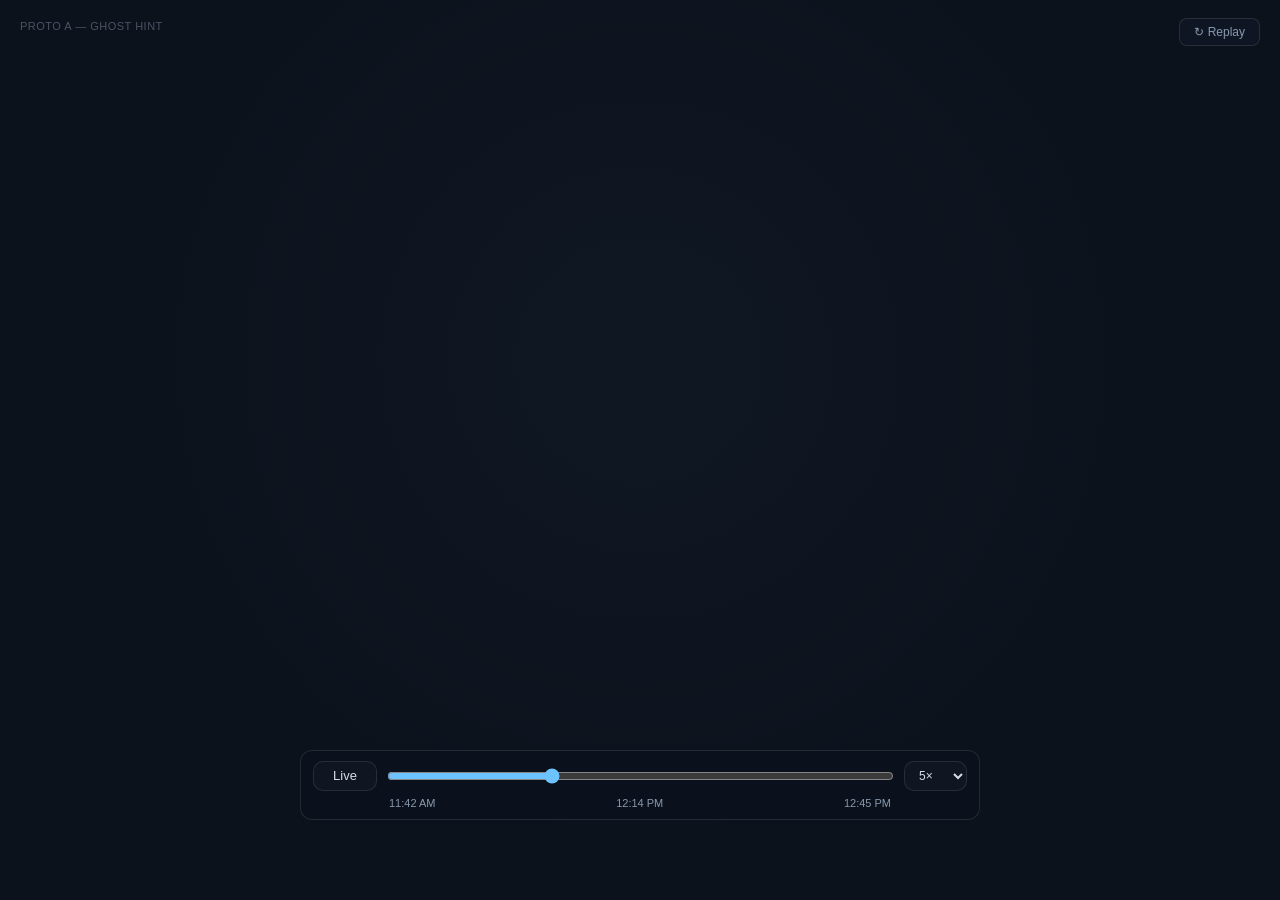
<file: dashboard/proto_ghost_hint.html>
<!DOCTYPE html>
<html lang="en">
<head>
  <meta charset="UTF-8">
  <meta name="viewport" content="width=device-width, initial-scale=1.0, user-scalable=no">
  <title>Proto A — Ghost Hint Overlay</title>
  <style>
    :root {
      --bg: #0c121c;
      --glass-bg: rgba(12, 18, 28, 0.86);
      --border: rgba(255,255,255,0.10);
      --accent: #6cc3ff;
      --accent-glow: rgba(108,195,255,0.35);
      --muted: rgba(147,164,186,0.92);
      --btn-bg: rgba(17,24,38,0.80);
    }

    *, *::before, *::after { box-sizing: border-box; margin: 0; padding: 0; }

    body {
      font-family: -apple-system, BlinkMacSystemFont, "SF Pro Text", "Helvetica Neue", sans-serif;
      background: var(--bg);
      background-image: radial-gradient(circle at 50% 40%, rgba(108,195,255,0.03) 0%, transparent 60%);
      height: 100vh;
      display: flex;
      flex-direction: column;
      justify-content: flex-end;
      align-items: center;
      padding-bottom: 80px;
      overflow: hidden;
      -webkit-user-select: none;
      user-select: none;
    }

    /* ─── Playback Bar (matches dashboard) ─── */
    .playback-bar {
      position: relative;
      display: flex;
      flex-direction: column;
      gap: 6px;
      padding: 10px 12px;
      border-radius: 12px;
      border: 1px solid var(--border);
      background: var(--glass-bg);
      backdrop-filter: blur(10px);
      -webkit-backdrop-filter: blur(10px);
      width: 680px;
      max-width: calc(100% - 28px);
      touch-action: none;
    }

    .row1 {
      display: flex;
      align-items: center;
      gap: 10px;
    }

    .btn-play {
      height: 30px;
      min-width: 64px;
      padding: 0 12px;
      border-radius: 10px;
      border: 1px solid var(--border);
      background: var(--btn-bg);
      color: rgba(232,238,247,0.92);
      font-size: 13px;
      cursor: pointer;
      line-height: 28px;
    }
    .btn-play:hover { border-color: rgba(255,255,255,0.16); }

    .scrub {
      flex: 1;
      min-width: 120px;
      accent-color: var(--accent);
    }

    .speed select {
      height: 30px;
      border-radius: 10px;
      border: 1px solid var(--border);
      background: var(--btn-bg);
      color: rgba(232,238,247,0.92);
      padding: 0 10px;
      font-size: 12px;
    }

    .row2 {
      display: flex;
      justify-content: space-between;
      color: var(--muted);
      font-size: 11px;
      font-variant-numeric: tabular-nums;
      padding: 0 76px;
    }

    /* ─── Ghost Hint ─── */
    .ghost-hint {
      position: absolute;
      top: -34px;
      left: 50%;
      transform: translateX(-50%);

      /* Pill shape */
      width: 104px;
      height: 26px;
      border-radius: 13px;

      /* Glass material — barely there */
      background: rgba(12, 18, 28, 0.55);
      border: 1px solid rgba(255,255,255,0.04);
      backdrop-filter: blur(6px);
      -webkit-backdrop-filter: blur(6px);

      display: flex;
      align-items: center;
      justify-content: center;
      pointer-events: none;

      /* Lifecycle: fade in, hold, fade out */
      opacity: 0;
      animation: hint-lifecycle 5.6s ease forwards;
    }

    .ghost-hint.dismissed {
      animation: none !important;
      opacity: 0 !important;
      transition: opacity 0.25s ease;
    }

    /* Track line inside the pill */
    .g-track {
      width: 68px;
      height: 1.5px;
      border-radius: 1px;
      background: rgba(255,255,255,0.07);
      position: relative;
    }

    /* ── FINE POINTER (trackpad / mouse): two dots ── */
    .g-pair {
      position: absolute;
      top: 50%;
      left: 50%;
      transform: translate(-50%, -50%);
      display: flex;
      gap: 5px;
      animation: sweep-fine 4.8s cubic-bezier(.22,.61,.36,1) 0.4s both;
    }
    .g-pair .dot {
      width: 5px;
      height: 5px;
      border-radius: 50%;
      background: var(--accent);
      opacity: 0.9;
      box-shadow: 0 0 6px var(--accent-glow);
    }

    /* ── COARSE POINTER (touch): single dot with press ── */
    .g-finger {
      position: absolute;
      top: 50%;
      left: 50%;
      width: 8px;
      height: 8px;
      border-radius: 50%;
      background: var(--accent);
      opacity: 0.85;
      box-shadow: 0 0 8px var(--accent-glow);
      transform: translate(-50%, -50%) scale(1);
      display: none;
      animation: sweep-touch 4.8s cubic-bezier(.22,.61,.36,1) 0.4s both;
    }

    /* Pointer discrimination */
    @media (pointer: coarse) {
      .g-pair   { display: none !important; }
      .g-finger { display: block !important; }
    }
    @media (pointer: fine) {
      .g-pair   { display: flex !important; }
      .g-finger { display: none !important; }
    }

    /* ─── Keyframes ─── */

    /* Container lifecycle: float in ↑, hold, float out ↑ */
    @keyframes hint-lifecycle {
      0%   { opacity: 0; transform: translateX(-50%) translateY(5px); }
      7%   { opacity: 1; transform: translateX(-50%) translateY(0); }
      86%  { opacity: 1; transform: translateX(-50%) translateY(0); }
      100% { opacity: 0; transform: translateX(-50%) translateY(-3px); }
    }

    /*
     * Fine-pointer sweep — damped oscillation.
     * Models a flick right, decel, return, flick left, decel, return,
     * then a smaller second pass for the "momentum" feel.
     */
    @keyframes sweep-fine {
      0%   { transform: translate(-50%,-50%) translateX(0); }
      /* — first flick right — */
      10%  { transform: translate(-50%,-50%) translateX(24px); }
      16%  { transform: translate(-50%,-50%) translateX(20px); }
      26%  { transform: translate(-50%,-50%) translateX(0); }
      28%  { transform: translate(-50%,-50%) translateX(-2px); }   /* tiny overshoot */
      30%  { transform: translate(-50%,-50%) translateX(0); }
      /* — flick left — */
      40%  { transform: translate(-50%,-50%) translateX(-24px); }
      46%  { transform: translate(-50%,-50%) translateX(-20px); }
      56%  { transform: translate(-50%,-50%) translateX(0); }
      58%  { transform: translate(-50%,-50%) translateX(2px); }
      60%  { transform: translate(-50%,-50%) translateX(0); }
      /* — second pass, smaller — */
      68%  { transform: translate(-50%,-50%) translateX(14px); }
      74%  { transform: translate(-50%,-50%) translateX(0); }
      80%  { transform: translate(-50%,-50%) translateX(-12px); }
      86%  { transform: translate(-50%,-50%) translateX(0); }
      100% { transform: translate(-50%,-50%) translateX(0); }
    }

    /*
     * Coarse-pointer sweep — same motion but the dot grows on "press"
     * and shrinks on "release" to communicate touch-drag.
     */
    @keyframes sweep-touch {
      0%   { transform: translate(-50%,-50%) scale(1) translateX(0); }
      /* press */
      4%   { transform: translate(-50%,-50%) scale(1.5) translateX(0); }
      /* drag right */
      12%  { transform: translate(-50%,-50%) scale(1.3) translateX(24px); }
      18%  { transform: translate(-50%,-50%) scale(1.3) translateX(20px); }
      /* release + settle */
      26%  { transform: translate(-50%,-50%) scale(1) translateX(0); }
      30%  { transform: translate(-50%,-50%) scale(1) translateX(0); }
      /* press again */
      34%  { transform: translate(-50%,-50%) scale(1.5) translateX(0); }
      /* drag left */
      42%  { transform: translate(-50%,-50%) scale(1.3) translateX(-24px); }
      48%  { transform: translate(-50%,-50%) scale(1.3) translateX(-20px); }
      /* release + settle */
      56%  { transform: translate(-50%,-50%) scale(1) translateX(0); }
      /* smaller second pass */
      62%  { transform: translate(-50%,-50%) scale(1.35) translateX(0); }
      68%  { transform: translate(-50%,-50%) scale(1.2) translateX(14px); }
      74%  { transform: translate(-50%,-50%) scale(1) translateX(0); }
      80%  { transform: translate(-50%,-50%) scale(1.35) translateX(-12px); }
      86%  { transform: translate(-50%,-50%) scale(1) translateX(0); }
      100% { transform: translate(-50%,-50%) scale(1) translateX(0); }
    }

    /* ─── Iteration helpers ─── */
    .proto-label {
      position: fixed;
      top: 20px;
      left: 20px;
      color: rgba(147,164,186,0.45);
      font-size: 11px;
      letter-spacing: 0.5px;
      text-transform: uppercase;
    }
    .replay-btn {
      position: fixed;
      top: 18px;
      right: 20px;
      background: var(--btn-bg);
      border: 1px solid var(--border);
      border-radius: 8px;
      color: var(--muted);
      padding: 6px 14px;
      font-size: 12px;
      cursor: pointer;
      font-family: inherit;
    }
    .replay-btn:hover { border-color: rgba(255,255,255,0.2); color: #fff; }
  </style>
</head>
<body>
  <span class="proto-label">Proto A — Ghost Hint</span>
  <button class="replay-btn" id="replayBtn">↻ Replay</button>

  <div class="playback-bar" id="bar">
    <!-- Ghost Hint (floats above) -->
    <div class="ghost-hint" id="ghostHint">
      <div class="g-track">
        <div class="g-pair"><span class="dot"></span><span class="dot"></span></div>
        <div class="g-finger"></div>
      </div>
    </div>

    <div class="row1">
      <button class="btn-play">Live</button>
      <input type="range" class="scrub" min="0" max="100" value="32" />
      <div class="speed">
        <select>
          <option>1×</option>
          <option selected>5×</option>
          <option>10×</option>
        </select>
      </div>
    </div>
    <div class="row2">
      <span>11:42 AM</span>
      <span>12:14 PM</span>
      <span>12:45 PM</span>
    </div>
  </div>

  <script>
    const hint = document.getElementById('ghostHint');
    const bar  = document.getElementById('bar');

    /* Dismiss on any interaction with the playback bar */
    function dismiss() {
      hint.classList.add('dismissed');
    }
    bar.addEventListener('pointerdown', dismiss, { once: true });
    bar.addEventListener('wheel', dismiss, { once: true });

    /* Replay animation (for design iteration — click button or tap empty background) */
    function replayHint() {
      hint.classList.remove('dismissed');
      /* Reset all animations by toggling display */
      hint.style.animation = 'none';
      hint.querySelectorAll('.g-pair, .g-finger').forEach(el => el.style.animation = 'none');
      void hint.offsetHeight;          // force reflow
      hint.style.animation = '';
      hint.querySelectorAll('.g-pair, .g-finger').forEach(el => el.style.animation = '');
      /* Re-arm dismiss listeners */
      bar.addEventListener('pointerdown', dismiss, { once: true });
      bar.addEventListener('wheel', dismiss, { once: true });
    }

    document.getElementById('replayBtn').addEventListener('click', replayHint);
    document.body.addEventListener('click', (e) => {
      if (!bar.contains(e.target) && e.target.id !== 'replayBtn') replayHint();
    });
  </script>
</body>
</html>
</file>
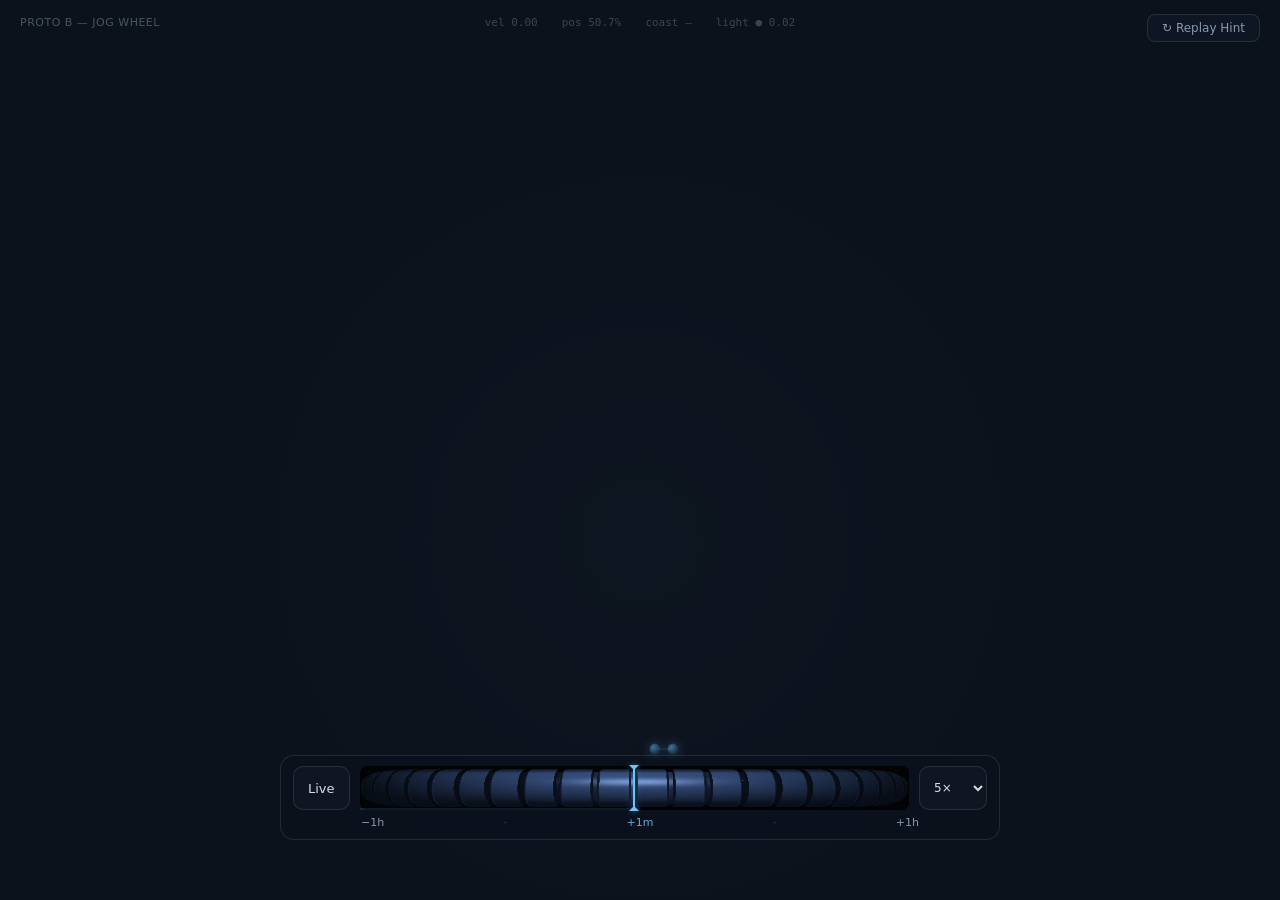
<file: dashboard/proto_jogwheel.html>
<!DOCTYPE html>
<html lang="en">
<head>
  <meta charset="UTF-8">
  <meta name="viewport" content="width=device-width, initial-scale=1.0, user-scalable=no">
  <title>Proto B — Jog Wheel Shuttle</title>
  <style>
    :root {
      --bg: #0c121c;
      --glass-bg: rgba(12, 18, 28, 0.86);
      --border: rgba(255,255,255,0.10);
      --accent: #6cc3ff;
      --accent-glow: rgba(108,195,255,0.35);
      --accent-dim: rgba(108,195,255,0.12);
      --muted: rgba(147,164,186,0.92);
      --btn-bg: rgba(17,24,38,0.80);
    }

    *, *::before, *::after { box-sizing: border-box; margin: 0; padding: 0; }

    body {
      font-family: -apple-system, BlinkMacSystemFont, "SF Pro Text", system-ui, sans-serif;
      background: var(--bg);
      background-image: radial-gradient(circle at 50% 60%, rgba(108,195,255,0.02) 0%, transparent 50%);
      height: 100vh;
      display: flex;
      flex-direction: column;
      justify-content: flex-end;
      align-items: center;
      padding-bottom: 60px;
      overflow: hidden;
      -webkit-user-select: none;
      user-select: none;
    }

    .playback-bar {
      display: flex;
      flex-direction: column;
      gap: 6px;
      padding: 10px 12px;
      border-radius: 14px;
      border: 1px solid var(--border);
      background: var(--glass-bg);
      backdrop-filter: blur(10px);
      -webkit-backdrop-filter: blur(10px);
      width: 720px;
      max-width: calc(100% - 24px);
      touch-action: none;
    }

    .row-main {
      display: flex;
      align-items: center;
      gap: 10px;
    }

    .btn-play {
      height: 44px;
      min-width: 56px;
      padding: 0 14px;
      border-radius: 10px;
      border: 1px solid var(--border);
      background: var(--btn-bg);
      color: rgba(232,238,247,0.92);
      font-size: 13px;
      cursor: pointer;
      flex-shrink: 0;
      font-family: inherit;
    }
    .btn-play:hover { border-color: rgba(255,255,255,0.18); }

    .speed-ctl select {
      height: 44px;
      border-radius: 10px;
      border: 1px solid var(--border);
      background: var(--btn-bg);
      color: rgba(232,238,247,0.92);
      padding: 0 10px;
      font-size: 12px;
      font-family: inherit;
    }

    /* ─── Jog Wheel ─── */
    .jog-wrap {
      flex: 1;
      min-width: 0;
      position: relative;
      height: 44px;
      overflow: visible;
      cursor: grab;
      touch-action: none;
    }
    .jog-wrap:active { cursor: grabbing; }

    /* Slot recess — the channel the barrel sits in */
    .jog-slot {
      position: absolute;
      inset: 0;
      border-radius: 8px;
      background: #020406;
      box-shadow: inset 0 1px 3px rgba(0,0,0,0.6), inset 0 -1px 2px rgba(0,0,0,0.3);
    }

    /* Barrel clip — inset to show slot edges */
    .jog-clip {
      position: absolute;
      left: 0; right: 0;
      top: 3px; bottom: 3px;
      overflow: hidden;
      clip-path: url(#barrelClip);
    }

    .jog-canvas {
      position: absolute;
      inset: 0;
      width: 100%;
      height: 100%;
    }

    /* Playhead */
    .jog-playhead {
      position: absolute;
      left: 50%; top: 0; bottom: 0;
      width: 2px;
      transform: translateX(-50%);
      background: var(--accent);
      box-shadow: 0 0 10px var(--accent-glow), 0 0 4px var(--accent-glow);
      z-index: 3;
      pointer-events: none;
    }
    .jog-playhead::before {
      content: '';
      position: absolute;
      top: -1px; left: 50%; transform: translateX(-50%);
      border-left: 5px solid transparent;
      border-right: 5px solid transparent;
      border-top: 5px solid var(--accent);
      filter: drop-shadow(0 0 3px var(--accent-glow));
    }
    .jog-playhead::after {
      content: '';
      position: absolute;
      bottom: -1px; left: 50%; transform: translateX(-50%);
      border-left: 5px solid transparent;
      border-right: 5px solid transparent;
      border-bottom: 5px solid var(--accent);
      filter: drop-shadow(0 0 3px var(--accent-glow));
    }

    .jog-progress {
      position: absolute;
      bottom: 0; left: 0; right: 0;
      height: 2px; z-index: 2;
      pointer-events: none;
    }
    .jog-progress-fill {
      height: 100%; width: 0%;
      background: var(--accent-dim);
      transition: width 0.06s linear;
    }

    .ghost-dots {
      position: absolute;
      top: -22px; left: 50%;
      transform: translateX(-50%);
      display: flex; gap: 8px;
      z-index: 10;
      pointer-events: none;
      opacity: 0;
    }
    .ghost-dot {
      width: 10px; height: 10px;
      border-radius: 50%;
      background: radial-gradient(circle at 35% 35%,
        rgba(108,195,255,0.55),
        rgba(108,195,255,0.20) 60%,
        rgba(108,195,255,0.05) 100%
      );
      box-shadow: 0 0 10px rgba(108,195,255,0.30);
      transition: transform 0.08s ease-out;
    }
    .ghost-dots::before {
      content: '';
      position: absolute;
      top: 50%; left: 50%;
      transform: translate(-50%, -50%);
      width: 14px; height: 1px;
      background: rgba(108,195,255,0.18);
      border-radius: 1px;
    }

    .row-time {
      display: flex;
      justify-content: space-between;
      align-items: center;
      color: var(--muted);
      font-size: 11px;
      font-variant-numeric: tabular-nums;
      padding: 0 68px;
      gap: 2px;
    }
    .row-time .sep { opacity: 0.35; }
    .row-time .now { color: var(--accent); opacity: 0.85; }

    .debug-bar {
      position: fixed;
      top: 16px; left: 50%; transform: translateX(-50%);
      display: flex; gap: 24px;
      font-family: "SF Mono", "Menlo", monospace;
      font-size: 11px;
      color: rgba(147,164,186,0.35);
      font-variant-numeric: tabular-nums;
    }
    .proto-label {
      position: fixed; top: 16px; left: 20px;
      color: rgba(147,164,186,0.45);
      font-size: 11px; letter-spacing: 0.5px; text-transform: uppercase;
    }
    .replay-btn {
      position: fixed; top: 14px; right: 20px;
      background: var(--btn-bg);
      border: 1px solid var(--border);
      border-radius: 8px;
      color: var(--muted);
      padding: 6px 14px; font-size: 12px;
      cursor: pointer; font-family: inherit;
    }
    .replay-btn:hover { border-color: rgba(255,255,255,0.2); color: #fff; }
  </style>
</head>
<body>
  <span class="proto-label">Proto B — Jog Wheel</span>
  <button class="replay-btn" id="replayBtn">↻ Replay Hint</button>

  <div class="debug-bar">
    <span>vel <span id="dbgVel">0.00</span></span>
    <span>pos <span id="dbgPos">50.0%</span></span>
    <span>coast <span id="dbgCoast">—</span></span>
    <span>light <span id="dbgLight">●</span></span>
  </div>

  <div class="playback-bar" id="bar">
    <div class="row-main">
      <button class="btn-play" id="btnPlay">Live</button>

      <div class="jog-wrap" id="jogWrap">
        <svg width="0" height="0" style="position:absolute">
          <defs>
            <clipPath id="barrelClip" clipPathUnits="objectBoundingBox">
              <path d="
                M 0.00, 0.50
                C 0.00, 0.12  0.04, 0.00  0.10, 0.00
                L 0.90, 0.00
                C 0.96, 0.00  1.00, 0.12  1.00, 0.50
                C 1.00, 0.88  0.96, 1.00  0.90, 1.00
                L 0.10, 1.00
                C 0.04, 1.00  0.00, 0.88  0.00, 0.50
                Z
              " />
            </clipPath>
          </defs>
        </svg>

        <div class="jog-slot"></div>
        <div class="jog-clip" id="jogClip">
          <canvas class="jog-canvas" id="jogCanvas"></canvas>
        </div>
        <div class="jog-playhead" id="jogPlayhead"></div>
        <div class="jog-progress"><div class="jog-progress-fill" id="jogProgress"></div></div>

        <div class="ghost-dots" id="ghostDots">
          <span class="ghost-dot"></span>
          <span class="ghost-dot"></span>
        </div>
      </div>

      <div class="speed-ctl">
        <select>
          <option>1×</option>
          <option selected>5×</option>
          <option>10×</option>
          <option>20×</option>
          <option>60×</option>
        </select>
      </div>
    </div>

    <div class="row-time">
      <span id="tLeft">11:00 AM</span>
      <span class="sep">·</span>
      <span id="tNow" class="now">12:00 PM</span>
      <span class="sep">·</span>
      <span id="tRight">1:00 PM</span>
    </div>
  </div>

  <script>
    /* ═══════════════════════════════════════════════════════════════════════════
     *  JOG WHEEL — painted layer by layer like a game artist would.
     *
     *  Layer 1: Barrel body — vertical gradient for cylinder curvature.
     *           Bright specular band near top, dark underside.
     *  Layer 2: Slot shadow — hard dark bands at top/bottom edges where
     *           the slot lip occludes light from reaching the barrel.
     *  Layer 3: Ridges — repeating vertical pattern. Each ridge has a
     *           bright edge (lit) and dark edge (shadow). Which side is
     *           which depends on light direction.
     *  Layer 4: Horizontal light position — barrel is brighter toward the
     *           light and darker away from it.
     *  Layer 5: Edge foreshortening — barrel curves away at left/right.
     *
     *  Mouse X position controls where the light is coming from.
     *  This shifts: specular band position, ridge shadow direction,
     *  and the horizontal brightness distribution.
     * ═══════════════════════════════════════════════════════════════════════════ */

    const jogWrap     = document.getElementById('jogWrap');
    const jogClip     = document.getElementById('jogClip');
    const jogCanvas   = document.getElementById('jogCanvas');
    const jogPlayhead = document.getElementById('jogPlayhead');
    const jogProgress = document.getElementById('jogProgress');
    const ghostDots   = document.getElementById('ghostDots');
    const dbgVel      = document.getElementById('dbgVel');
    const dbgPos      = document.getElementById('dbgPos');
    const dbgCoast    = document.getElementById('dbgCoast');
    const dbgLight    = document.getElementById('dbgLight');
    const tNow        = document.getElementById('tNow');
    const ctx         = jogCanvas.getContext('2d');

    const TIMELINE_MS    = 2 * 60 * 60 * 1000;
    const TIMELINE_START = new Date();
    TIMELINE_START.setHours(11, 0, 0, 0);

    const _pbFriction          = 0.997;
    const _pbWheelFriction     = 0.985;
    const _pbVelocityThreshold = 0.1;
    const _pbWheelImpulse      = 1.0;
    const _pbWheelDecay        = 0.8;

    const BARREL_ROTATIONS     = 10;
    const GROOVE_SPACING        = 0.14;   // tooth-to-tooth angular spacing

    /* Light X: -0.5 (left) to +0.5 (right). Updated by mouse. */
    let lightX = 0.08;

    let _pbVelocity = 0, _pbWheelAccum = 0, _pbIsWheelCoasting = false;
    let _pbLastPerf = 0, _pbScrubbing = false;
    let position = 0.5;
    let lastPtrX = 0, lastPtrTime = 0, dragVelocity = 0;
    let hintDismissed = false;

    function getBarrelAngle() {
      return -position * BARREL_ROTATIONS * 2 * Math.PI;
    }

    /* ═══════════════════════════════════════════════════════════════════════════
     *  TOROID MODEL with machined radial grooves + normal-mapped lighting.
     *
     *  Geometry:
     *    The barrel is a squat toroid (donut cross-section). For each pixel
     *    we compute the actual 3D surface point and normal.
     *
     *    Grooves reduce the toroid's minor radius at regular angular intervals,
     *    creating valleys between raised ridges. This means:
     *      - Ridge tops have full radius → they stick OUT at the top/bottom
     *        silhouette edges (like the ridges on a quarter).
     *      - Valleys are recessed → the silhouette dips inward there.
     *      - Groove walls have tilted normals → they catch/shadow the light
     *        consistently during rotation, making the motion readable.
     *
     *  Lighting:
     *    Point light positioned by mouse X. Per-pixel diffuse + specular
     *    from the actual surface normal (toroid curvature + groove perturbation).
     *    Slot occlusion darkens the top/bottom.
     * ═══════════════════════════════════════════════════════════════════════════ */

    /* Toroid dimensions — wide barrel, small cross-section */
    const MAJOR_R  = 6.0;   // barrel length (horizontal sweep radius)
    const MINOR_R  = 0.42;  // tube radius (cross-section, what you see vertically)
    const GROOVE_DEPTH = 0.06; // deep enough for visible tooth silhouette
    const NORMAL_STRENGTH = 1.4; // strong wall lighting without deep physical cut

    /* Sprocket tooth profile:
     *  Flat-topped trapezoidal teeth with angled walls and
     *  a narrow valley notch between them.
     *
     *  Period layout (u ∈ [0, 1]):
     *    [0.00, 0.38]  tooth top (flat, depth=0)      — 38%
     *    [0.38, 0.45]  left wall (angled descent)     —  7%
     *    [0.45, 0.55]  valley floor (flat, depth=1)   — 10%
     *    [0.55, 0.62]  right wall (angled ascent)     —  7%
     *    [0.62, 1.00]  tooth top (flat, depth=0)      — 38%
     *
     *  76% tooth, 10% valley, 14% walls.
     */
    function grooveProfile(u) {
      const wallW = 0.07;
      const ls = 0.38;
      const le = ls + wallW;     // 0.45
      const rs = 0.55;
      const re = rs + wallW;     // 0.62
      let depth, ddepth;

      if (u < ls) {
        depth = 0; ddepth = 0;
      } else if (u < le) {
        const t = (u - ls) / wallW;
        depth = t * t * (3 - 2 * t);
        ddepth = 6 * t * (1 - t) / wallW;
      } else if (u < rs) {
        depth = 1; ddepth = 0;
      } else if (u < re) {
        const t = (u - rs) / wallW;
        depth = 1 - t * t * (3 - 2 * t);
        ddepth = -6 * t * (1 - t) / wallW;
      } else {
        depth = 0; ddepth = 0;
      }

      return { depth, ddepth };
    }

    function renderBarrel() {
      const elW = jogClip.offsetWidth;
      const elH = jogClip.offsetHeight;
      if (elW < 10 || elH < 5) return;

      const dpr = window.devicePixelRatio || 1;
      const W = Math.round(elW * dpr);
      const H = Math.round(elH * dpr);

      if (jogCanvas.width !== W || jogCanvas.height !== H) {
        jogCanvas.width = W;
        jogCanvas.height = H;
        jogCanvas.style.width  = elW + 'px';
        jogCanvas.style.height = elH + 'px';
      }

      const imageData = ctx.createImageData(W, H);
      const data = imageData.data;
      const barrelAngle = getBarrelAngle();

      // Light direction
      const lx = lightX * 1.2;
      const ly = 0.55;
      const lz = 0.65;
      const lLen = Math.sqrt(lx*lx + ly*ly + lz*lz);
      const Lx = lx/lLen, Ly = ly/lLen, Lz = lz/lLen;

      const barrelHalfH = H * 0.5;
      const cy = H * 0.5;

      /* ── Toroidal projection ──
       *  On a toroid viewed from the front:
       *    screen_x = (R + r·cosφ)·sinθ
       *    screen_y = r·sinφ
       *
       *  So for a given screen position, the barrel angle θ depends on y:
       *    sinθ = screen_x / (R + r·cosφ)
       *
       *  At y=0 (center, cosφ=1): sinθ = x/(R+r)  → widest range
       *  At y=±r (top/bottom, cosφ=0): sinθ = x/R  → narrower range
       *
       *  This means ridge lines BOW OUTWARD at top and bottom,
       *  creating visible curvature that sells the 3D shape.
       */

      for (let y = 0; y < H; y++) {
        const yNormGlobal = (y - cy) / barrelHalfH;  // -1..1 across full barrel
        // Skip rows clearly outside barrel
        if (yNormGlobal < -1.15 || yNormGlobal > 1.15) {
          for (let x = 0; x < W; x++) {
            const idx = (y * W + x) * 4;
            data[idx] = 2; data[idx+1] = 4; data[idx+2] = 6; data[idx+3] = 255;
          }
          continue;
        }

        // Clamp yNorm to valid range for asin
        const yNC = Math.max(-0.999, Math.min(0.999, yNormGlobal));
        const phi = Math.asin(-yNC);
        const cosPhi = Math.cos(phi);
        const sinPhi = Math.sin(phi);

        // Effective horizontal radius at this row (toroid cross-section)
        // At center (cosPhi=1): R+r. At top/bottom (cosPhi=0): R.
        const hRadius = MAJOR_R + MINOR_R * cosPhi;
        // How this maps to screen width: sinθ = screenX / hRadius
        // At center row, sinT range ±1 maps to θ via hRadius = R+r
        // At top/bottom, same sinT range maps via hRadius = R (more angle per pixel)

        const yClip = y / (H - 1);
        const topOcc = yClip < 0.10 ? (1 - yClip / 0.10) * 0.65 : 0;
        const botOcc = yClip > 0.85 ? ((yClip - 0.85) / 0.15) * 0.50 : 0;
        const occlusion = 1 - topOcc - botOcc;

        for (let x = 0; x < W; x++) {
          // Map screen x to barrel angle θ at THIS row's effective radius
          const screenX = (x / (W - 1)) * 2 - 1;  // -1..1
          // Scale by center radius to get base sinθ
          const centerR = MAJOR_R + MINOR_R;
          const sinT = screenX;  // -1..1 across the visible barrel

          if (sinT < -0.998 || sinT > 0.998) continue;
          const cosT = Math.sqrt(1 - sinT * sinT);

          // The actual barrel angle shifts with y because of the toroid:
          // sinθ_actual = screenX * centerR / hRadius
          const sinT_actual = screenX * centerR / hRadius;
          // If this exceeds ±1, this pixel is past the barrel edge at this y
          if (sinT_actual < -1.0 || sinT_actual > 1.0) {
            const idx = (y * W + x) * 4;
            data[idx] = 2; data[idx+1] = 4; data[idx+2] = 6; data[idx+3] = 255;
            continue;
          }
          const cosT_actual = Math.sqrt(1 - sinT_actual * sinT_actual);

          // Groove phase at the ACTUAL toroidal angle
          const toroidAngle = Math.asin(sinT_actual) + barrelAngle;
          const rawPhase = ((toroidAngle / GROOVE_SPACING) % 1 + 1) % 1;
          const gp = grooveProfile(rawPhase);

          // Effective minor radius (ridge vs valley)
          const effR = MINOR_R - gp.depth * GROOVE_DEPTH;

          // Is this pixel within the barrel surface at this column?
          const colHalfH = effR / MINOR_R * barrelHalfH;
          const yNormLocal = (y - cy) / colHalfH;
          if (yNormLocal < -1.0 || yNormLocal > 1.0) {
            const idx = (y * W + x) * 4;
            data[idx] = 2; data[idx+1] = 4; data[idx+2] = 6; data[idx+3] = 255;
            continue;
          }

          // ── Normal computation using actual toroidal angle ──
          const tilt = gp.ddepth * GROOVE_DEPTH * NORMAL_STRENGTH / GROOVE_SPACING;

          let nx = sinT_actual * cosPhi - tilt * cosPhi * cosT_actual;
          let ny = sinPhi;
          let nz = cosT_actual * cosPhi + tilt * cosPhi * sinT_actual;

          const nLen = Math.sqrt(nx*nx + ny*ny + nz*nz) || 1;
          nx /= nLen; ny /= nLen; nz /= nLen;

          // ── Diffuse ──
          const NdL = nx*Lx + ny*Ly + nz*Lz;
          const diffuse = NdL > 0 ? NdL : 0;

          // ── Specular: Phong ^12 ──
          const rz = 2 * NdL * nz - Lz;
          const sp = rz > 0 ? rz : 0;
          const sp2 = sp * sp;
          const sp4 = sp2 * sp2;
          const sp8 = sp4 * sp4;
          const specular = sp8 * sp4;

          // ── Valley self-shadow ──
          // Compute tangential light component at this barrel position.
          // Tangent T = (cosθ, 0, -sinθ). L_tan = L·T = Lx·cosθ - Lz·sinθ.
          // If |L_tan| is large relative to groove opening, ridge walls block light.
          const L_tan = Lx * cosT_actual - Lz * sinT_actual;
          const valleyShadow = gp.depth * Math.min(1, Math.abs(L_tan) * 3.5) * 0.7;
          const aoValley = Math.max(0, 1 - gp.depth * 0.20 - valleyShadow);

          // ── Edge falloff ──
          const hFalloff = 0.18 + 0.82 * cosT * cosT;

          // ── Combine ──
          const ambient = 0.14;
          let brightness = (ambient + diffuse * 0.70) * occlusion * aoValley * hFalloff;
          if (brightness < 0) brightness = 0;

          let r = 6  + brightness * 58;
          let g = 10 + brightness * 82;
          let b = 18 + brightness * 128;

          const sv = specular * 0.45 * occlusion * hFalloff;
          r += sv * 150;
          g += sv * 170;
          b += sv * 200;

          if (r > 255) r = 255;
          if (g > 255) g = 255;
          if (b > 255) b = 255;

          const idx = (y * W + x) * 4;
          data[idx]     = r | 0;
          data[idx + 1] = g | 0;
          data[idx + 2] = b | 0;
          data[idx + 3] = 255;
        }
      }

      ctx.putImageData(imageData, 0, 0);
    }

    /* ═══ Ghost Hint — Synthetic Pointer Automation ═══
     *
     * The hint dispatches REAL PointerEvents through the same handlers a real
     * user triggers.  Lighting, barrel rotation, inertial coasting — everything
     * comes from the actual code paths, not manual animation.
     *
     * Sequence:
     *   1. Fade in ghost dots at barrel center
     *   2. pointerdown → drag right with ease-in (high velocity at release)
     *   3. pointerup  → barrel coasts via real friction physics
     *   4. Inverse-kinematics wait: coast until v < 20% of release velocity
     *   5. pointerdown → catch the coasting wheel
     *   6. Drag left past center with ease-in
     *   7. pointerup  → coast settles
     *   8. Tween synthetic cursor back to center (light eases naturally)
     *   9. Fade out ghost dots, restore position
     */

    let hintActive = false, hintStartPerf = 0, hintStartPos = 0.5;
    let hintPosX = 0, hintDotScale = 1;
    let _hintLock = false;          // disables dismissHint during synthetic dispatch
    let _hintState = 'idle';
    let _hintStateStart = 0;
    let _hintReleaseV = 0;          // velocity snapshot at release (for catch timing)
    let _hintDragLStart = 0;        // hintPosX when left-drag starts

    const HINT_DRAG_PX   = 120;
    const HINT_DRAG_R_MS = 700;
    const HINT_DRAG_L_MS = 900;
    const HINT_FADE_MS   = 250;
    const HINT_CATCH_V   = 0.20;   // catch when |v| < 20% of release

    /* Dispatch a synthetic pointer event through the real handlers */
    function _hintFire(type, target, clientX, clientY) {
      _hintLock = true;
      const ev = new PointerEvent(type, {
        clientX, clientY,
        pointerId: 9999,
        bubbles: true,
        cancelable: true,
        pointerType: 'mouse',
        view: window,
      });
      target.dispatchEvent(ev);
      _hintLock = false;
    }

    function _hintCenter() {
      const r = jogWrap.getBoundingClientRect();
      return { x: r.left + r.width / 2, y: r.top + r.height / 2 };
    }

    function _hintGo(state, now) {
      _hintState = state;
      _hintStateStart = now;
    }

    function startHint() {
      if (hintDismissed) return;
      hintActive = true;
      hintStartPerf = performance.now();
      _hintState = 'fadeIn';
      _hintStateStart = hintStartPerf;
      hintPosX = 0;
      hintDotScale = 1;
      hintStartPos = position;
      _hintReleaseV = 0;
      _hintDragLStart = 0;
      ghostDots.style.opacity = '0';
      ghostDots.style.transform = 'translateX(-50%) translateY(4px)';
    }

    function tickHint(now) {
      if (!hintActive || _hintState === 'idle') return;
      const st = now - _hintStateStart;
      const c  = _hintCenter();

      switch (_hintState) {

        /* ── Fade ghost dots in ── */
        case 'fadeIn': {
          const p = Math.min(1, st / HINT_FADE_MS);
          ghostDots.style.opacity = String(p);
          ghostDots.style.transform = `translateX(-50%) translateY(${4 * (1 - p)}px)`;
          hintDotScale = 1;
          applyDotScale();
          if (p >= 1) {
            // Press at barrel center — goes through real pointerdown handler
            _hintFire('pointerdown', jogWrap, c.x, c.y);
            hintPosX = 0;
            _hintGo('dragRight', now);
          }
          break;
        }

        /* ── Drag right: quadratic ease-in → high velocity at release ── */
        case 'dragRight': {
          const t = Math.min(1, st / HINT_DRAG_R_MS);
          const eased = t * t;                        // ease-in
          const px = eased * HINT_DRAG_PX;
          const cx = c.x + px;
          // Dispatch real pointermove → updates lightX, shiftPosition, dragVelocity
          _hintFire('pointermove', window, cx, c.y);
          hintPosX = px;
          ghostDots.style.opacity = '1';
          ghostDots.style.transform = `translateX(calc(-50% + ${hintPosX}px)) translateY(0)`;
          hintDotScale = 1.08;
          applyDotScale();
          if (t >= 1) {
            // Release — real pointerup sets _pbVelocity from dragVelocity
            _hintFire('pointerup', window, cx, c.y);
            _hintReleaseV = _pbVelocity;              // snapshot for IK
            _hintGo('coastRight', now);
          }
          break;
        }

        /* ── Coast: real physics decay velocity. Wait to catch. ── */
        case 'coastRight': {
          ghostDots.style.opacity = '1';
          hintDotScale = 1.0;
          applyDotScale();
          // Inverse-kinematics: watch the real velocity decay
          const vRatio = Math.abs(_hintReleaseV) > 0.1
            ? Math.abs(_pbVelocity / _hintReleaseV)
            : 0;
          // Require minimum 300ms coast for visual clarity
          if (st > 300 && (vRatio < HINT_CATCH_V || st > 900)) {
            // Catch the coasting wheel — real pointerdown zeros velocity
            _hintDragLStart = hintPosX;
            _hintFire('pointerdown', jogWrap, c.x + hintPosX, c.y);
            _hintGo('dragLeft', now);
          }
          break;
        }

        /* ── Drag left past center: ease-in for release velocity ── */
        case 'dragLeft': {
          const t = Math.min(1, st / HINT_DRAG_L_MS);
          const eased = t * t;
          // Travel from catch point to slightly past center on the left
          const travel = -_hintDragLStart - HINT_DRAG_PX * 0.4;
          const px = _hintDragLStart + eased * travel;
          const cx = c.x + px;
          _hintFire('pointermove', window, cx, c.y);
          hintPosX = px;
          ghostDots.style.opacity = '1';
          ghostDots.style.transform = `translateX(calc(-50% + ${hintPosX}px)) translateY(0)`;
          hintDotScale = 1.08;
          applyDotScale();
          if (t >= 1) {
            _hintFire('pointerup', window, cx, c.y);
            _hintGo('settle', now);
          }
          break;
        }

        /* ── Settle: coast from left release + tween cursor to center ── */
        case 'settle': {
          const dur = 900;
          const t = Math.min(1, st / dur);
          const sm = t * t * (3 - 2 * t);             // smoothstep

          // Tween synthetic cursor back to center → light eases via real handler
          const settleX = hintPosX * (1 - sm);
          _hintFire('pointermove', window, c.x + settleX, c.y);

          // Fade ghost dots
          ghostDots.style.opacity = String(1 - sm);
          ghostDots.style.transform = `translateX(calc(-50% + ${settleX}px)) translateY(${-5 * sm}px)`;
          hintDotScale = 1;
          applyDotScale();

          if (t >= 1) {
            hintActive = false;
            _hintState = 'idle';
            ghostDots.style.opacity = '0';
            position = hintStartPos;
            _pbVelocity = 0;
          }
          break;
        }
      }
    }

    function applyDotScale() {
      ghostDots.querySelectorAll('.ghost-dot')
        .forEach(d => d.style.transform = `scale(${hintDotScale})`);
    }

    function dismissHint() {
      if (_hintLock) return;                           // don't dismiss during synthetic events
      if (hintActive) {
        hintActive = false;
        _hintState = 'idle';
        ghostDots.style.opacity = '0';
      }
      hintDismissed = true;
    }

    /* ═══ Input ═══ */
    jogWrap.addEventListener('wheel', (e) => {
      e.preventDefault();
      dismissHint();
      _pbIsWheelCoasting = true;
      const PAGE_MS = 15 * 60 * 1000;
      const isH = Math.abs(e.deltaX) >= Math.abs(e.deltaY);
      const isMW = e.deltaMode !== 0 || (!e.ctrlKey && Math.abs(e.deltaX) < 1 && Math.abs(e.deltaY) >= 4);
      const delta = isH ? e.deltaX : (isMW ? e.deltaY : -e.deltaY) * 0.15;
      _pbVelocity -= (delta / 1000) * (PAGE_MS / 480);
      if (!_pbLastPerf) _pbLastPerf = performance.now();
    }, { passive: false });

    jogWrap.addEventListener('pointerdown', (e) => {
      e.preventDefault(); dismissHint();
      _pbScrubbing = true; _pbVelocity = 0; _pbWheelAccum = 0;
      _pbIsWheelCoasting = false;
      lastPtrX = e.clientX; lastPtrTime = performance.now();
      dragVelocity = 0;
      try { jogWrap.setPointerCapture(e.pointerId); } catch {}
    });

    window.addEventListener('pointermove', (e) => {
      lightX = (e.clientX / window.innerWidth - 0.5);
      if (dbgLight) {
        const arrow = lightX < -0.1 ? '←' : lightX > 0.1 ? '→' : '●';
        dbgLight.textContent = `${arrow} ${lightX.toFixed(2)}`;
      }
      if (!_pbScrubbing) return;
      const dx = e.clientX - lastPtrX;
      shiftPosition(dx);
      dragVelocity = (dx / Math.max(1, performance.now() - lastPtrTime)) * 16;
      lastPtrX = e.clientX;
      lastPtrTime = performance.now();
    });

    window.addEventListener('pointerup', () => {
      if (!_pbScrubbing) return;
      _pbScrubbing = false;
      _pbVelocity = (dragVelocity / (jogWrap.offsetWidth * 8) * TIMELINE_MS) / 16;
      _pbIsWheelCoasting = false;
    });

    document.addEventListener('keydown', (e) => {
      if (e.key === 'ArrowRight') { _pbVelocity += 6; _pbIsWheelCoasting = false; }
      if (e.key === 'ArrowLeft')  { _pbVelocity -= 6; _pbIsWheelCoasting = false; }
      dismissHint();
    });

    document.addEventListener('mousemove', (e) => {
      lightX = (e.clientX / window.innerWidth - 0.5);
      if (dbgLight) {
        const arrow = lightX < -0.1 ? '←' : lightX > 0.1 ? '→' : '●';
        dbgLight.textContent = `${arrow} ${lightX.toFixed(2)}`;
      }
    });

    function shiftPosition(dx) {
      position = clamp(position + dx / (jogWrap.offsetWidth * 8), 0, 1);
    }

    /* ═══ Main Loop ═══ */
    function tick(now) {
      const dt = (_pbLastPerf > 0) ? (now - _pbLastPerf) : 0;
      _pbLastPerf = now;
      tickHint(now);

      // Physics run always (hint drives motion via real events, not gating)
      if (!_pbScrubbing) {
        if (Math.abs(_pbWheelAccum) > 0.1) {
          _pbVelocity += _pbWheelAccum * _pbWheelImpulse;
          _pbWheelAccum *= _pbWheelDecay;
          if (Math.abs(_pbWheelAccum) < 0.1) _pbWheelAccum = 0;
        }
        if (Math.abs(_pbVelocity) > _pbVelocityThreshold && dt > 0) {
          _pbVelocity *= Math.pow(_pbIsWheelCoasting ? _pbWheelFriction : _pbFriction, dt);
        }
        if (Math.abs(_pbVelocity) < _pbVelocityThreshold && _pbVelocity !== 0) {
          _pbVelocity = 0; _pbIsWheelCoasting = false;
        }
        if (Math.abs(_pbVelocity) > 0 && dt > 0) {
          position = clamp(position + (_pbVelocity * dt) / TIMELINE_MS, 0, 1);
        }
        if (position <= 0 && _pbVelocity < 0) { _pbVelocity = 0; position = 0; }
        if (position >= 1 && _pbVelocity > 0) { _pbVelocity = 0; position = 1; }
      }

      renderBarrel();

      jogProgress.style.width = `${position * 100}%`;
      const absV = Math.abs(_pbVelocity);
      const speed = Math.min(1, absV / 40);
      jogPlayhead.style.boxShadow =
        `0 0 ${10+speed*14}px rgba(108,195,255,${0.35+speed*0.45}), ` +
        `0 0 4px rgba(108,195,255,${(0.35+speed*0.45)*0.8})`;

      // Relative time display
      const offsetMin = Math.round((position - 0.5) * TIMELINE_MS / 60000);
      if (Math.abs(offsetMin) < 1) {
        tNow.textContent = 'now';
      } else {
        const sign = offsetMin > 0 ? '+' : '−';
        const abs = Math.abs(offsetMin);
        tNow.textContent = abs >= 60
          ? `${sign}${Math.floor(abs/60)}h ${abs%60}m`
          : `${sign}${abs}m`;
      }

      dbgVel.textContent = _pbVelocity.toFixed(2);
      dbgPos.textContent = (position * 100).toFixed(1) + '%';
      dbgCoast.textContent = _pbIsWheelCoasting ? 'wheel' : (absV > _pbVelocityThreshold ? 'drag' : '—');
      requestAnimationFrame(tick);
    }

    function clamp(v, lo, hi) { return v < lo ? lo : v > hi ? hi : v; }

    function replayHint() {
      hintDismissed = false; position = 0.5; _pbVelocity = 0; startHint();
    }
    document.getElementById('replayBtn').addEventListener('click', replayHint);

    document.getElementById('tLeft').textContent  = '−1h';
    document.getElementById('tRight').textContent = '+1h';
    tNow.textContent = 'now';

    renderBarrel();
    setTimeout(startHint, 600);
    requestAnimationFrame(tick);
  </script>
</body>
</html>
</file>
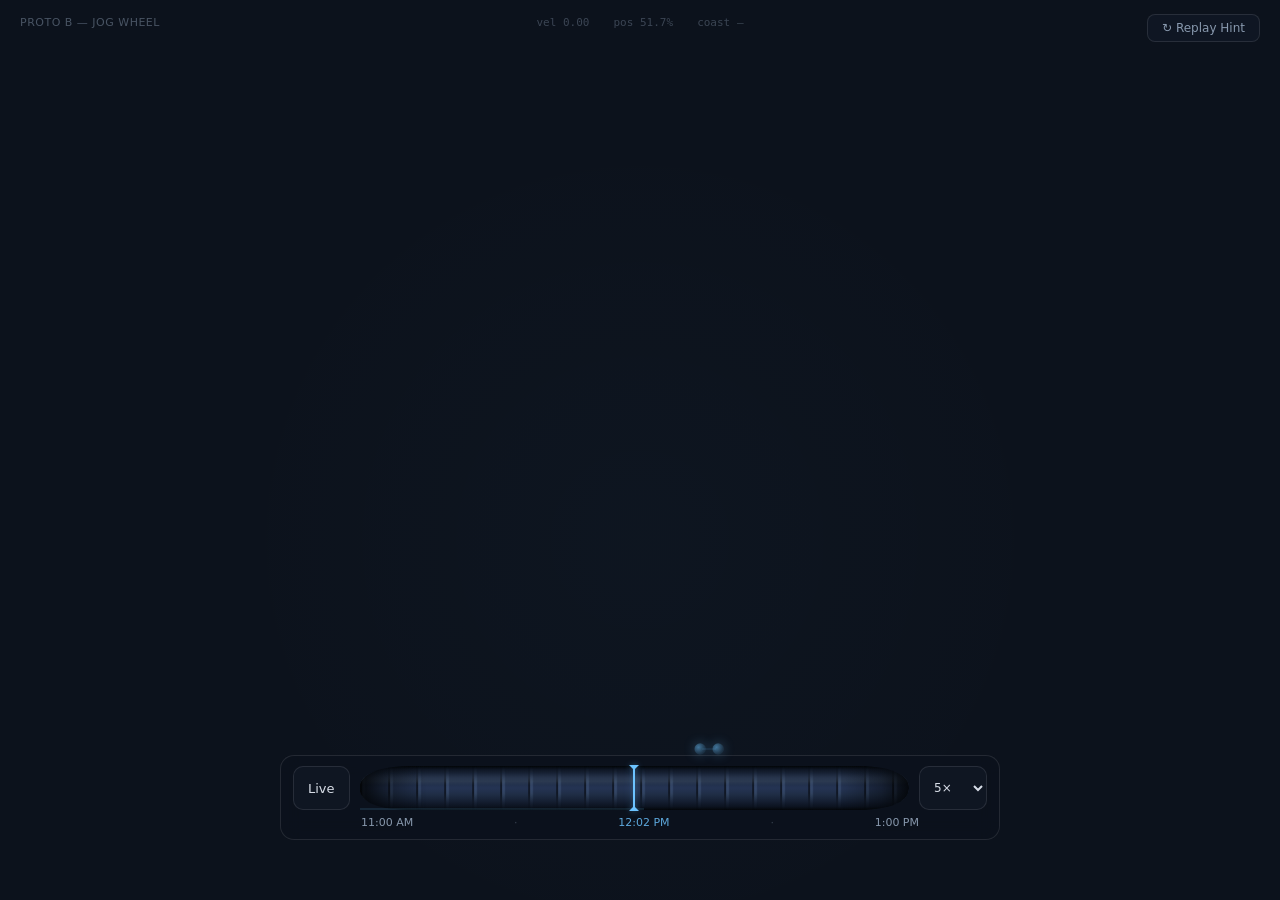
<file: dashboard/proto_jogwheel_backup.html>
<!DOCTYPE html>
<html lang="en">
<head>
  <meta charset="UTF-8">
  <meta name="viewport" content="width=device-width, initial-scale=1.0, user-scalable=no">
  <title>Proto B — Jog Wheel Shuttle</title>
  <style>
    :root {
      --bg: #0c121c;
      --glass-bg: rgba(12, 18, 28, 0.86);
      --border: rgba(255,255,255,0.10);
      --accent: #6cc3ff;
      --accent-glow: rgba(108,195,255,0.35);
      --accent-dim: rgba(108,195,255,0.12);
      --muted: rgba(147,164,186,0.92);
      --btn-bg: rgba(17,24,38,0.80);

      /* Jog wheel — clip-path + gradient, no surface vars needed */
    }

    *, *::before, *::after { box-sizing: border-box; margin: 0; padding: 0; }

    body {
      font-family: -apple-system, BlinkMacSystemFont, "SF Pro Text", system-ui, sans-serif;
      background: var(--bg);
      background-image: radial-gradient(circle at 50% 60%, rgba(108,195,255,0.02) 0%, transparent 50%);
      height: 100vh;
      display: flex;
      flex-direction: column;
      justify-content: flex-end;
      align-items: center;
      padding-bottom: 60px;
      overflow: hidden;
      -webkit-user-select: none;
      user-select: none;
    }

    /* ─── Playback Bar Shell ─── */
    .playback-bar {
      display: flex;
      flex-direction: column;
      gap: 6px;
      padding: 10px 12px;
      border-radius: 14px;
      border: 1px solid var(--border);
      background: var(--glass-bg);
      backdrop-filter: blur(10px);
      -webkit-backdrop-filter: blur(10px);
      width: 720px;
      max-width: calc(100% - 24px);
      touch-action: none;
    }

    /* Row: Play + Jog Wheel + Speed */
    .row-main {
      display: flex;
      align-items: center;
      gap: 10px;
    }

    .btn-play {
      height: 44px;
      min-width: 56px;
      padding: 0 14px;
      border-radius: 10px;
      border: 1px solid var(--border);
      background: var(--btn-bg);
      color: rgba(232,238,247,0.92);
      font-size: 13px;
      cursor: pointer;
      flex-shrink: 0;
      transition: border-color 0.15s;
      font-family: inherit;
    }
    .btn-play:hover { border-color: rgba(255,255,255,0.18); }

    .speed-ctl select {
      height: 44px;
      border-radius: 10px;
      border: 1px solid var(--border);
      background: var(--btn-bg);
      color: rgba(232,238,247,0.92);
      padding: 0 10px;
      font-size: 12px;
      font-family: inherit;
    }

    /* ─── Jog Wheel ─── */
    .jog-wrap {
      flex: 1;
      min-width: 0;
      position: relative;
      height: 44px;
      overflow: visible;
      cursor: grab;
      touch-action: none;
    }
    .jog-wrap:active { cursor: grabbing; }

    /*
     * Barrel shape: straight top/bottom through the middle 80%,
     * with the left/right ~10% curving inward (narrower at ends).
     * This is a cylinder viewed from the side after sanding the edges.
     * SVG clip-path draws the exact outline.
     */
    .jog-clip {
      position: absolute;
      inset: 0;
      overflow: hidden;
      /* Barrel outline: flat top/bottom, curved ends */
      clip-path: url(#barrelClip);
    }

    /* Metal surface — cylindrical curvature gradient */
    .jog-body {
      position: absolute;
      inset: 0;
      background: linear-gradient(to bottom,
        #030609      0%,
        #0c1320      8%,
        #151f32     20%,
        #1f2d45     35%,
        #243352     48%,
        #243352     52%,
        #1f2d45     65%,
        #151f32     80%,
        #0c1320     92%,
        #030609    100%
      );
    }

    /* Specular arc — overhead light on the upper curve */
    .jog-body::before {
      content: '';
      position: absolute;
      inset: 0;
      background: linear-gradient(to bottom,
        transparent             0%,
        rgba(140,185,255,0.04) 15%,
        rgba(180,210,255,0.09) 27%,
        rgba(220,240,255,0.07) 34%,
        transparent             44%,
        transparent            100%
      );
      pointer-events: none;
      z-index: 1;
    }

    /*
     * Grooves: machined V-notches cut into the barrel surface.
     * Each groove is a dark shadow wall + bright lit wall pair.
     * Wide flat metal between grooves. Bold and visible.
     *
     * Per 28px period:
     *   0-21px:  flat metal (transparent)
     *   21-24px: shadow wall (deep dark cut)
     *   24-27px: lit wall (light catches the edge)
     *   27-28px: transition back to flat
     */
    .jog-ridges {
      position: absolute;
      left: -2000px;
      top: 0;
      width: 5000px;
      height: 100%;
      background: repeating-linear-gradient(to right,
        transparent              0px,
        transparent             21px,
        rgba(0,0,0,0.55)       21px,
        rgba(0,0,0,0.45)       23.5px,
        rgba(140,180,230,0.18) 23.5px,
        rgba(140,180,230,0.12) 26px,
        transparent            26px,
        transparent            28px
      );
      /* Grooves vanish at the foreshortened top/bottom edges */
      -webkit-mask-image: linear-gradient(to bottom,
        rgba(0,0,0,0)    0%,
        rgba(0,0,0,0.3) 18%,
        rgba(0,0,0,1)   38%,
        rgba(0,0,0,1)   62%,
        rgba(0,0,0,0.3) 82%,
        rgba(0,0,0,0)  100%
      );
      mask-image: linear-gradient(to bottom,
        rgba(0,0,0,0)    0%,
        rgba(0,0,0,0.3) 18%,
        rgba(0,0,0,1)   38%,
        rgba(0,0,0,1)   62%,
        rgba(0,0,0,0.3) 82%,
        rgba(0,0,0,0)  100%
      );
      will-change: transform;
      pointer-events: none;
    }

    /* Edge darkening — barrel recedes into shadow at both ends */
    .jog-edge-fade {
      position: absolute;
      inset: 0;
      background: linear-gradient(to right,
        rgba(2,4,6,0.9)   0%,
        rgba(2,4,6,0.4)   5%,
        transparent       12%,
        transparent       88%,
        rgba(2,4,6,0.4)  95%,
        rgba(2,4,6,0.9) 100%
      );
      pointer-events: none;
      z-index: 1;
    }

    /* Center playhead notch — fixed position */
    .jog-playhead {
      position: absolute;
      left: 50%;
      top: 0;
      bottom: 0;
      width: 2px;
      transform: translateX(-50%);
      background: var(--accent);
      box-shadow: 0 0 10px var(--accent-glow), 0 0 4px var(--accent-glow);
      z-index: 3;
      pointer-events: none;
      transition: box-shadow 0.1s ease;
    }
    /* Top notch ▼ */
    .jog-playhead::before {
      content: '';
      position: absolute;
      top: -1px;
      left: 50%;
      transform: translateX(-50%);
      border-left: 5px solid transparent;
      border-right: 5px solid transparent;
      border-top: 5px solid var(--accent);
      filter: drop-shadow(0 0 3px var(--accent-glow));
    }
    /* Bottom notch ▲ */
    .jog-playhead::after {
      content: '';
      position: absolute;
      bottom: -1px;
      left: 50%;
      transform: translateX(-50%);
      border-left: 5px solid transparent;
      border-right: 5px solid transparent;
      border-bottom: 5px solid var(--accent);
      filter: drop-shadow(0 0 3px var(--accent-glow));
    }

    /* Thin progress strip along bottom */
    .jog-progress {
      position: absolute;
      bottom: 0; left: 0; right: 0;
      height: 2px;
      z-index: 2;
      pointer-events: none;
    }
    .jog-progress-fill {
      height: 100%;
      width: 0%;
      background: var(--accent-dim);
      transition: width 0.06s linear;
    }

    /* ─── Ghost Hint Dots ─── */
    .ghost-dots {
      position: absolute;
      top: -22px;
      left: 50%;
      transform: translateX(-50%);
      display: flex;
      gap: 8px;
      z-index: 10;
      pointer-events: none;
      opacity: 0;
    }
    .ghost-dot {
      width: 10px;
      height: 10px;
      border-radius: 50%;
      background: radial-gradient(circle at 35% 35%,
        rgba(108,195,255,0.55),
        rgba(108,195,255,0.20) 60%,
        rgba(108,195,255,0.05) 100%
      );
      box-shadow: 0 0 10px rgba(108,195,255,0.30);
      transition: transform 0.08s ease-out;
    }

    /* Connection line between dots — like a trackpad gesture diagram */
    .ghost-dots::before {
      content: '';
      position: absolute;
      top: 50%;
      left: 50%;
      transform: translate(-50%, -50%);
      width: 14px;
      height: 1px;
      background: rgba(108,195,255,0.18);
      border-radius: 1px;
    }

    /* ─── Time Labels ─── */
    .row-time {
      display: flex;
      justify-content: space-between;
      align-items: center;
      color: var(--muted);
      font-size: 11px;
      font-variant-numeric: tabular-nums;
      padding: 0 68px;
      gap: 2px;
    }
    .row-time .sep { opacity: 0.35; }
    .row-time .now { color: var(--accent); opacity: 0.85; }

    /* ─── Debug / Iteration ─── */
    .debug-bar {
      position: fixed;
      top: 16px;
      left: 50%;
      transform: translateX(-50%);
      display: flex;
      gap: 24px;
      font-family: "SF Mono", "Menlo", monospace;
      font-size: 11px;
      color: rgba(147,164,186,0.35);
      font-variant-numeric: tabular-nums;
    }

    .proto-label {
      position: fixed;
      top: 16px;
      left: 20px;
      color: rgba(147,164,186,0.45);
      font-size: 11px;
      letter-spacing: 0.5px;
      text-transform: uppercase;
    }

    .replay-btn {
      position: fixed;
      top: 14px;
      right: 20px;
      background: var(--btn-bg);
      border: 1px solid var(--border);
      border-radius: 8px;
      color: var(--muted);
      padding: 6px 14px;
      font-size: 12px;
      cursor: pointer;
      font-family: inherit;
    }
    .replay-btn:hover { border-color: rgba(255,255,255,0.2); color: #fff; }
  </style>
</head>
<body>
  <span class="proto-label">Proto B — Jog Wheel</span>
  <button class="replay-btn" id="replayBtn">↻ Replay Hint</button>

  <div class="debug-bar">
    <span>vel <span id="dbgVel">0.00</span></span>
    <span>pos <span id="dbgPos">50.0%</span></span>
    <span>coast <span id="dbgCoast">—</span></span>
  </div>

  <div class="playback-bar" id="bar">
    <div class="row-main">
      <button class="btn-play" id="btnPlay">Live</button>

      <!-- Jog Wheel -->
      <div class="jog-wrap" id="jogWrap">
        <!-- SVG clip-path: barrel outline with straight center, curved ends -->
        <svg width="0" height="0" style="position:absolute">
          <defs>
            <clipPath id="barrelClip" clipPathUnits="objectBoundingBox">
              <!-- Barrel: flat top/bottom through middle, ends curve in.
                   Top edge: starts narrow at left, widens to flat, narrows at right.
                   Bottom edge: mirror. The inset at the ends is ~20% of height. -->
              <path d="
                M 0.00, 0.50
                C 0.00, 0.15  0.04, 0.00  0.10, 0.00
                L 0.90, 0.00
                C 0.96, 0.00  1.00, 0.15  1.00, 0.50
                C 1.00, 0.85  0.96, 1.00  0.90, 1.00
                L 0.10, 1.00
                C 0.04, 1.00  0.00, 0.85  0.00, 0.50
                Z
              " />
            </clipPath>
          </defs>
        </svg>

        <div class="jog-clip">
          <div class="jog-body"></div>
          <div class="jog-ridges" id="jogRidges"></div>
          <div class="jog-edge-fade"></div>
        </div>
        <div class="jog-playhead" id="jogPlayhead"></div>
        <div class="jog-progress"><div class="jog-progress-fill" id="jogProgress"></div></div>

        <!-- Ghost hint: two dots that "drag" the wheel on load -->
        <div class="ghost-dots" id="ghostDots">
          <span class="ghost-dot"></span>
          <span class="ghost-dot"></span>
        </div>
      </div>

      <div class="speed-ctl">
        <select>
          <option>1×</option>
          <option selected>5×</option>
          <option>10×</option>
          <option>20×</option>
          <option>60×</option>
        </select>
      </div>
    </div>

    <div class="row-time">
      <span id="tLeft">11:00 AM</span>
      <span class="sep">·</span>
      <span id="tNow" class="now">12:00 PM</span>
      <span class="sep">·</span>
      <span id="tRight">1:00 PM</span>
    </div>
  </div>

  <script>
    /* ═══════════════════════════════════════════════════════════════════════════
     *  REAL APP PHYSICS — ported from app.js playbackLoop
     *
     *  Constants match the production app exactly. The simulation loop uses the
     *  same per-ms friction model: velocityDecay = Math.pow(friction, dt).
     * ═══════════════════════════════════════════════════════════════════════════ */

    const jogWrap     = document.getElementById('jogWrap');
    const jogRidges   = document.getElementById('jogRidges');
    const jogPlayhead = document.getElementById('jogPlayhead');
    const jogProgress = document.getElementById('jogProgress');
    const ghostDots   = document.getElementById('ghostDots');
    const dbgVel      = document.getElementById('dbgVel');
    const dbgPos      = document.getElementById('dbgPos');
    const dbgCoast    = document.getElementById('dbgCoast');
    const tNow        = document.getElementById('tNow');

    /* Simulated 2-hour timeline */
    const TIMELINE_MS    = 2 * 60 * 60 * 1000;
    const TIMELINE_START = new Date();
    TIMELINE_START.setHours(11, 0, 0, 0);

    /* ═══ Physics constants — verbatim from app.js ═══ */
    const _pbFriction          = 0.997;    // velocity decay per ms when coasting (drag inertia)
    const _pbWheelFriction     = 0.985;    // velocity decay per ms for wheel scroll (stops faster)
    const _pbVelocityThreshold = 0.1;      // below this, considered "at rest"
    const _pbWheelImpulse      = 1.0;      // velocity added per wheel tick
    const _pbWheelDecay        = 0.8;      // wheel accumulator decay per frame
    const _pbPlaybackSpeed     = 1.0;      // target velocity when playing forward
    const RIDGE_SPACING        = 28;       // px, groove period

    let _pbVelocity    = 0;       // playback velocity (ms-of-timeline per ms-of-wall)
    let _pbWheelAccum   = 0;       // accumulated wheel delta
    let _pbIsWheelCoasting = false; // current coast is from wheel (use faster friction)
    let _pbLastPerf     = 0;       // last animation frame timestamp
    let _pbScrubbing    = false;   // pointer is down on the wheel
    let position        = 0.5;     // 0..1 normalised timeline position
    let ridgeOffset     = 0;       // visual offset of ridge pattern (px)

    let lastPtrX        = 0;
    let lastPtrTime     = 0;
    let dragVelocity    = 0;
    let hintDismissed   = false;

    /* ════════════════════════════════════════════════════════════════════════
     *  GHOST HINT: Two-finger dots that "drag" the jog wheel on load
     *
     *  Timeline (all times in ms from page load):
     *  0-300     dots fade in, descend onto the wheel
     *  300-600   dots "press" (subtle scale) and rest for a beat
     *  600-1800  drag RIGHT — dots move, ridges follow
     *  1800-2100 dots pause — wheel decelerates (real physics)
     *  2100-3100 drag LEFT — dots move, ridges follow
     *  3100-3600 dots lift off, wheel coasts to stop
     *  3600-4200 dots fade out and rise
     * ════════════════════════════════════════════════════════════════════════ */

    let hintActive    = false;
    let hintStartPerf = 0;
    let hintPhase     = 'idle'; // idle | fadeIn | pressDown | dragRight | pause | dragLeft | release | fadeOut
    let hintBaseX     = 0;      // base CSS left of dots center (px, relative to jog-wrap)
    let hintPosX      = 0;      // animated offset from hintBaseX
    let hintDotScale  = 1;

    function startHint() {
      if (hintDismissed) return;
      hintActive    = true;
      hintStartPerf = performance.now();
      hintPhase     = 'fadeIn';
      hintPosX      = 0;
      hintDotScale  = 1;
      hintBaseX     = jogWrap.offsetWidth / 2;
      ghostDots.style.opacity = '0';
      ghostDots.style.transform = `translateX(-50%) translateY(4px)`;
      _pbVelocity = 0;
      _pbWheelAccum = 0;
    }

    function tickHint(now) {
      if (!hintActive) return;
      const t = now - hintStartPerf;

      // Phase machine
      if (t < 300) {
        // Fade in: 0 → 1 opacity, drift down from +4px to 0
        const p = t / 300;
        ghostDots.style.opacity = String(p);
        ghostDots.style.transform = `translateX(-50%) translateY(${4 * (1 - p)}px)`;
        hintPhase = 'fadeIn';
      }
      else if (t < 550) {
        // Press down: dots scale up slightly, brief rest
        ghostDots.style.opacity = '1';
        ghostDots.style.transform = `translateX(-50%) translateY(0)`;
        const p = (t - 300) / 250;
        hintDotScale = 1 + 0.25 * Math.sin(p * Math.PI); // bulge 1.0 → 1.25 → 1.0
        applyDotScale();
        hintPhase = 'pressDown';
      }
      else if (t < 1700) {
        // Drag RIGHT: ease-out sweep
        hintPhase = 'dragRight';
        const p = (t - 550) / 1150;
        const ease = 1 - Math.pow(1 - p, 3); // easeOutCubic
        const dx = ease * 120; // px to the right
        const prevX = hintPosX;
        hintPosX = dx;
        // Drive the wheel — ridges track 1:1 with the ghost drag
        const delta = hintPosX - prevX;
        ridgeOffset += delta;
        shiftPosition(delta);
        applyRidgeTransform();
        // Position dots
        ghostDots.style.transform = `translateX(calc(-50% + ${hintPosX}px)) translateY(0)`;
        hintDotScale = 1.15; // slightly pressed
        applyDotScale();
      }
      else if (t < 2050) {
        // Pause: dots rest, wheel decelerates via physics
        // Set initial coast velocity on entering this phase
        if (hintPhase !== 'pause') {
          _pbVelocity = 3.5; // forward momentum from the drag
          _pbIsWheelCoasting = false;
        }
        hintPhase = 'pause';
        hintDotScale = 1.05;
        applyDotScale();
        // Dots hold position while wheel decays
        ghostDots.style.transform = `translateX(calc(-50% + ${hintPosX}px)) translateY(0)`;
      }
      else if (t < 3200) {
        // Drag LEFT: ease-out sweep in opposite direction
        if (hintPhase !== 'dragLeft') {
          _pbVelocity = 0; // cancel coast — dots retake control
        }
        hintPhase = 'dragLeft';
        const p = (t - 2050) / 1150;
        const ease = 1 - Math.pow(1 - p, 3);
        const targetX = 120 - ease * 260; // from +120 to -140
        const prevX = hintPosX;
        hintPosX = targetX;
        const delta = hintPosX - prevX;
        ridgeOffset += delta;
        shiftPosition(delta);
        applyRidgeTransform();
        ghostDots.style.transform = `translateX(calc(-50% + ${hintPosX}px)) translateY(0)`;
        hintDotScale = 1.15;
        applyDotScale();
      }
      else if (t < 3600) {
        // Release: dots lift, wheel gets momentum
        if (hintPhase !== 'release') {
          _pbVelocity = -5; // backward coast momentum
          _pbIsWheelCoasting = false;
          hintDotScale = 1;
          applyDotScale();
        }
        hintPhase = 'release';
        const p = (t - 3200) / 400;
        ghostDots.style.opacity = String(1 - p);
        ghostDots.style.transform = `translateX(calc(-50% + ${hintPosX}px)) translateY(${-6 * p}px)`;
      }
      else {
        // Done
        hintPhase = 'fadeOut';
        ghostDots.style.opacity = '0';
        hintActive = false;
      }
    }

    function applyDotScale() {
      const dots = ghostDots.querySelectorAll('.ghost-dot');
      dots.forEach(d => d.style.transform = `scale(${hintDotScale})`);
    }

    function dismissHint() {
      if (hintActive) {
        hintActive = false;
        ghostDots.style.opacity = '0';
      }
      hintDismissed = true;
    }

    /* ═══ Input: Scroll wheel — VERBATIM from app.js pbScrubEl wheel handler ═══ */
    jogWrap.addEventListener('wheel', (e) => {
      e.preventDefault();
      dismissHint();
      _pbIsWheelCoasting = true;

      // Two-finger swipe (deltaX) or vertical scroll wheel (deltaY): scrub through time.
      // deltaX > 0 = swipe right = backward; deltaY > 0 = scroll down = forward.
      const durMs = TIMELINE_MS;
      const isHorizontal = Math.abs(e.deltaX) >= Math.abs(e.deltaY);
      const isMouseWheel = e.deltaMode !== 0 || (!e.ctrlKey && Math.abs(e.deltaX) < 1 && Math.abs(e.deltaY) >= 4);
      // Mouse wheel: flip direction (scroll down = forward). Trackpad swipe: keep native.
      const delta = isHorizontal ? e.deltaX : (isMouseWheel ? e.deltaY : -e.deltaY) * 0.15;
      const nudge = (delta / 1000) * (durMs / 480);
      _pbVelocity -= nudge;

      if (!_pbLastPerf) _pbLastPerf = performance.now();
    }, { passive: false });

    /* ═══ Input: Pointer drag ═══ */
    jogWrap.addEventListener('pointerdown', (e) => {
      e.preventDefault();
      dismissHint();
      _pbScrubbing    = true;
      _pbVelocity     = 0;
      _pbWheelAccum   = 0;
      _pbIsWheelCoasting = false;
      lastPtrX        = e.clientX;
      lastPtrTime     = performance.now();
      dragVelocity    = 0;
      jogWrap.setPointerCapture(e.pointerId);
    });

    window.addEventListener('pointermove', (e) => {
      if (!_pbScrubbing) return;
      const dx = e.clientX - lastPtrX;
      const dt = Math.max(1, performance.now() - lastPtrTime);

      /* Direct manipulation — ridges track 1:1 with pointer */
      ridgeOffset += dx;
      shiftPosition(dx);
      applyRidgeTransform();

      /* Track velocity for momentum on release (normalise to ~16ms frame) */
      dragVelocity = (dx / dt) * 16;
      lastPtrX     = e.clientX;
      lastPtrTime  = performance.now();
    });

    window.addEventListener('pointerup', () => {
      if (!_pbScrubbing) return;
      _pbScrubbing = false;
      _pbVelocity = dragVelocity;
      _pbIsWheelCoasting = false;
    });

    /* ═══ Input: Keyboard ═══ */
    document.addEventListener('keydown', (e) => {
      if (e.key === 'ArrowRight') { _pbVelocity += 6; _pbIsWheelCoasting = false; }
      if (e.key === 'ArrowLeft')  { _pbVelocity -= 6; _pbIsWheelCoasting = false; }
      dismissHint();
    });

    /* ═══ Position logic ═══ */
    function shiftPosition(dx) {
      /* Sensitivity: ~8 wheel-widths of drag ≈ full timeline */
      const dPos = dx / (jogWrap.offsetWidth * 8);
      position = clamp(position + dPos, 0, 1);
    }

    /* ═══ Rubber band at edges ═══ — removed; edges now hard-clamped in tick()
       matching app.js behavior (velocity zeroed at bounds) */

    /* ═══ Render ═══ */
    function applyRidgeTransform() {
      ridgeOffset = ((ridgeOffset % RIDGE_SPACING) + RIDGE_SPACING) % RIDGE_SPACING;
      jogRidges.style.transform = `translateX(${ridgeOffset}px)`;
    }

    /* ═══ Main Loop — matches app.js playbackLoop physics EXACTLY ═══
     *
     *  From app.js lines 2133-2271:
     *  1. Apply wheel accumulator to velocity (iPod-style)
     *  2. If not playing: apply per-ms friction (wheel or drag)
     *  3. Snap to zero when below threshold
     *  4. Move playhead by velocity * dt
     *  5. Clamp to bounds; zero velocity at edges
     */
    function tick(now) {
      const dt = (_pbLastPerf > 0) ? (now - _pbLastPerf) : 0;
      _pbLastPerf = now;

      /* Ghost hint animation */
      tickHint(now);

      if (!_pbScrubbing && !hintActive) {
        /* 1. Apply wheel accumulator → velocity (iPod-style) */
        if (Math.abs(_pbWheelAccum) > 0.1) {
          _pbVelocity += _pbWheelAccum * _pbWheelImpulse;
          _pbWheelAccum *= _pbWheelDecay;
          if (Math.abs(_pbWheelAccum) < 0.1) _pbWheelAccum = 0;
        }

        /* 2. Coasting — apply friction (verbatim from app.js line 2236) */
        if (Math.abs(_pbVelocity) > _pbVelocityThreshold && dt > 0) {
          const friction = _pbIsWheelCoasting ? _pbWheelFriction : _pbFriction;
          const frictionFactor = Math.pow(friction, dt);
          _pbVelocity *= frictionFactor;
        }

        /* 3. Snap to zero (app.js line 2271) */
        if (Math.abs(_pbVelocity) < _pbVelocityThreshold && _pbVelocity !== 0) {
          _pbVelocity = 0;
          _pbIsWheelCoasting = false;
        }

        /* 4. Move ridges + position */
        if (Math.abs(_pbVelocity) > 0) {
          ridgeOffset += _pbVelocity;
          shiftPosition(_pbVelocity);
          applyRidgeTransform();
        }

        /* 5. Clamp at edges; zero velocity (app.js line 2291) */
        if (position <= 0 && _pbVelocity < 0) { _pbVelocity = 0; position = 0; }
        if (position >= 1 && _pbVelocity > 0) { _pbVelocity = 0; position = 1; }
      }
      /* During hint drag phases, ridges are driven inside tickHint() */
      /* During real drag, ridges are driven in pointermove handler */

      /* Progress bar */
      jogProgress.style.width = `${position * 100}%`;

      /* Playhead glow intensity tracks speed */
      const absV     = Math.abs(_pbVelocity);
      const speed    = Math.min(1, absV / 40);
      const glowR    = 10 + speed * 14;
      const glowA    = 0.35 + speed * 0.45;
      jogPlayhead.style.boxShadow =
        `0 0 ${glowR}px rgba(108,195,255,${glowA}), ` +
        `0 0 4px rgba(108,195,255,${glowA * 0.8})`;

      /* Time display */
      const timeMs = TIMELINE_START.getTime() + position * TIMELINE_MS;
      tNow.textContent = fmtTime(timeMs);

      /* Debug readouts */
      dbgVel.textContent = _pbVelocity.toFixed(2);
      dbgPos.textContent = (position * 100).toFixed(1) + '%';
      dbgCoast.textContent = _pbIsWheelCoasting ? 'wheel' : (absV > _pbVelocityThreshold ? 'drag' : '—');

      requestAnimationFrame(tick);
    }

    /* ═══ Helpers ═══ */
    function clamp(v, lo, hi) { return Math.max(lo, Math.min(hi, v)); }

    function fmtTime(ms) {
      const d = new Date(ms);
      let h = d.getHours();
      const m = String(d.getMinutes()).padStart(2, '0');
      const ampm = h >= 12 ? 'PM' : 'AM';
      h = h % 12 || 12;
      return `${h}:${m} ${ampm}`;
    }

    /* Replay hint */
    function replayHint() {
      hintDismissed = false;
      position = 0.5;
      _pbVelocity = 0;
      ridgeOffset = 0;
      applyRidgeTransform();
      startHint();
    }
    document.getElementById('replayBtn').addEventListener('click', replayHint);

    /* Seed time labels */
    document.getElementById('tLeft').textContent  = fmtTime(TIMELINE_START.getTime());
    document.getElementById('tRight').textContent = fmtTime(TIMELINE_START.getTime() + TIMELINE_MS);
    tNow.textContent = fmtTime(TIMELINE_START.getTime() + 0.5 * TIMELINE_MS);

    /* Launch hint after a short delay, then start the physics loop */
    setTimeout(startHint, 600);
    requestAnimationFrame(tick);
  </script>
</body>
</html>
</file>
